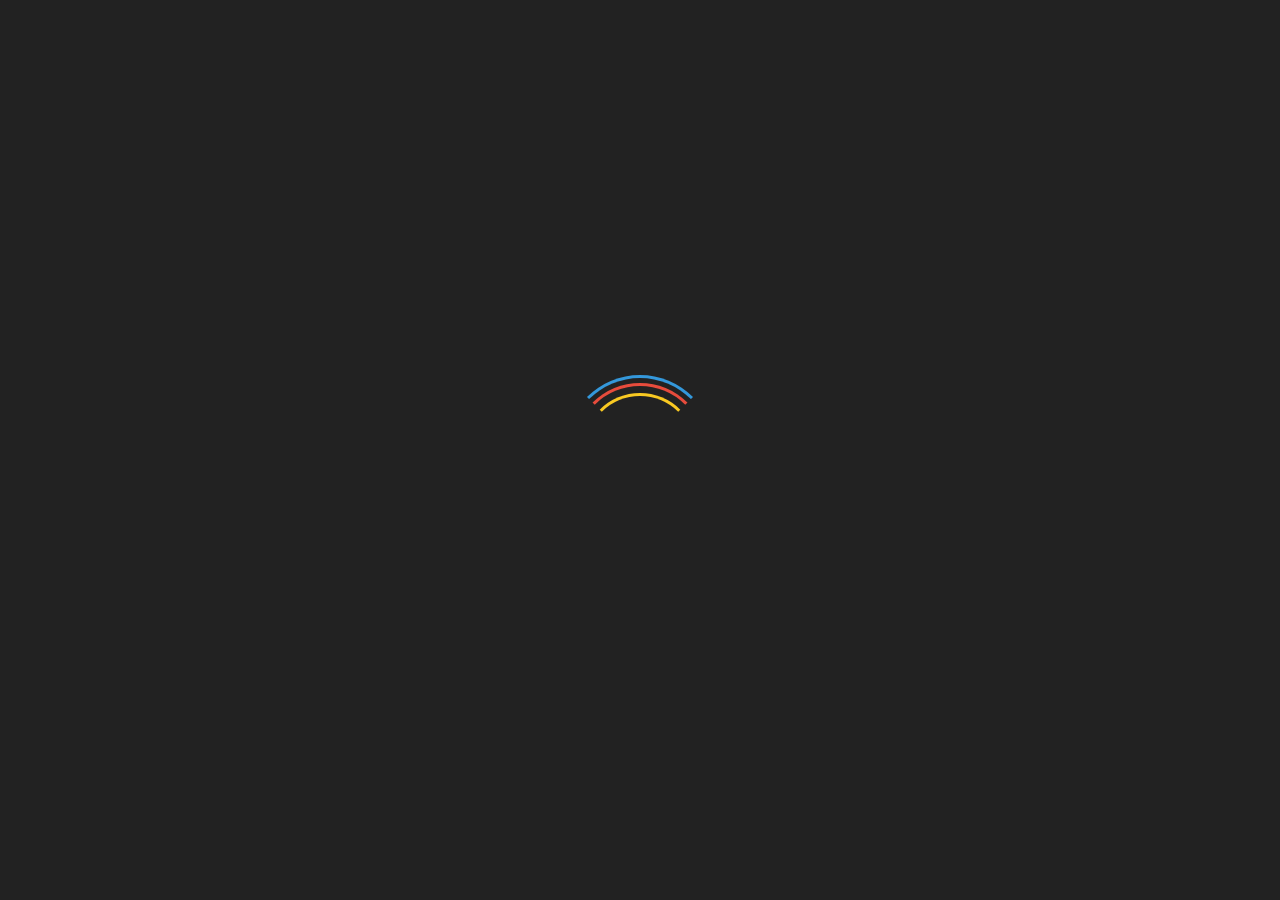
<file: index.html>
<!DOCTYPE html>
<html lang="en">
   <head>
      <!-- Google Tag Manager -->
   <script>(function(w,d,s,l,i){w[l]=w[l]||[];w[l].push({'gtm.start':
      new Date().getTime(),event:'gtm.js'});var f=d.getElementsByTagName(s)[0],
      j=d.createElement(s),dl=l!='dataLayer'?'&l='+l:'';j.async=true;j.src=
      'https://www.googletagmanager.com/gtm.js?id='+i+dl;f.parentNode.insertBefore(j,f);
      })(window,document,'script','dataLayer','GTM-WCT4493');
   </script>
   <!-- End Google Tag Manager -->
      <title>The Traveling Resource For Your Ghana Trip.</title>
      <meta charset="UTF-8" />
      <meta name="description" content="Get information on how to travel to Ghana, tourist attractions and best locations to stay" />
      <meta property="og:title" content="Get Information On How To Get A Visa To Ghana | Tourist Sites | Best Locations to Stay | Shopping Malls & Centers .">
      <meta property="og:description" content="Get information on how to travel to Ghana, tourist attractions and best locations to stay">
      <meta property="og:url" content="https://akwaabakrom.com">
      <meta property="og:image" content="https://akwaabakrom.com/img/image-preview.jpg">
      <meta property="og:type" content="website">

      <link rel="apple-touch-icon" sizes="180x180" href="img/favicon/apple-touch-icon.png">
      <link rel="icon" type="image/png" sizes="32x32" href="img/favicon/favicon-32x32.png">
      <link rel="icon" type="image/png" sizes="16x16" href="img/favicon/favicon-16x16.png">
      <link rel="shortcut icon" href="img/favicon/favicon.ico" type="image/x-icon">
      <link rel="manifest" href="img/favicon/site.webmanifest">

      <meta http-equiv="X-UA-Compatible" content="IE=edge" />
      <meta name="viewport" content="width=device-width, initial-scale=1.0" />
      <link rel="stylesheet" href="css/styles.css" />
      <link rel="stylesheet" href="css/preloader.css" />
   </head>
   <body>
      <!-- Google Tag Manager (noscript) -->
      <noscript><iframe src="https://www.googletagmanager.com/ns.html?id=GTM-WCT4493"
      height="0" width="0" style="display:none;visibility:hidden"></iframe></noscript>
   <!-- End Google Tag Manager (noscript) -->
      <div id="loader-wrapper">
         <div id="loader"></div>

         <div class="loader-section section-left"></div>
         <div class="loader-section section-right"></div>
      </div>

      <div class="homepage">
         <div class="homepage-menu">
            <a class="visas box" href="visas.html">
               <span class="homepage-menu__text"> <h1>visa</h1></span>
            </a>
            <a class="itinerary box" href="itinerary.html">
               <span class="homepage-menu__text"><h1>itinerary</h1></span>
            </a>
            <a class="plan-trip box" href="plan-trip.html">
               <span class="homepage-menu__text"><h1>plan trip</h1></span>
            </a>
            <a class="help box" href="help.html">
               <span class="homepage-menu__text"> <h1>help</h1> </span>
            </a>
         </div>
      </div>
   </body>

   <script src="js/jquery-3.5.1.min.js"></script>
   <script>
      $(document).ready(function () {
         setTimeout(function () {
            $("body").addClass("loaded");
         }, 3000);
      });
   </script>
</html>
</file>
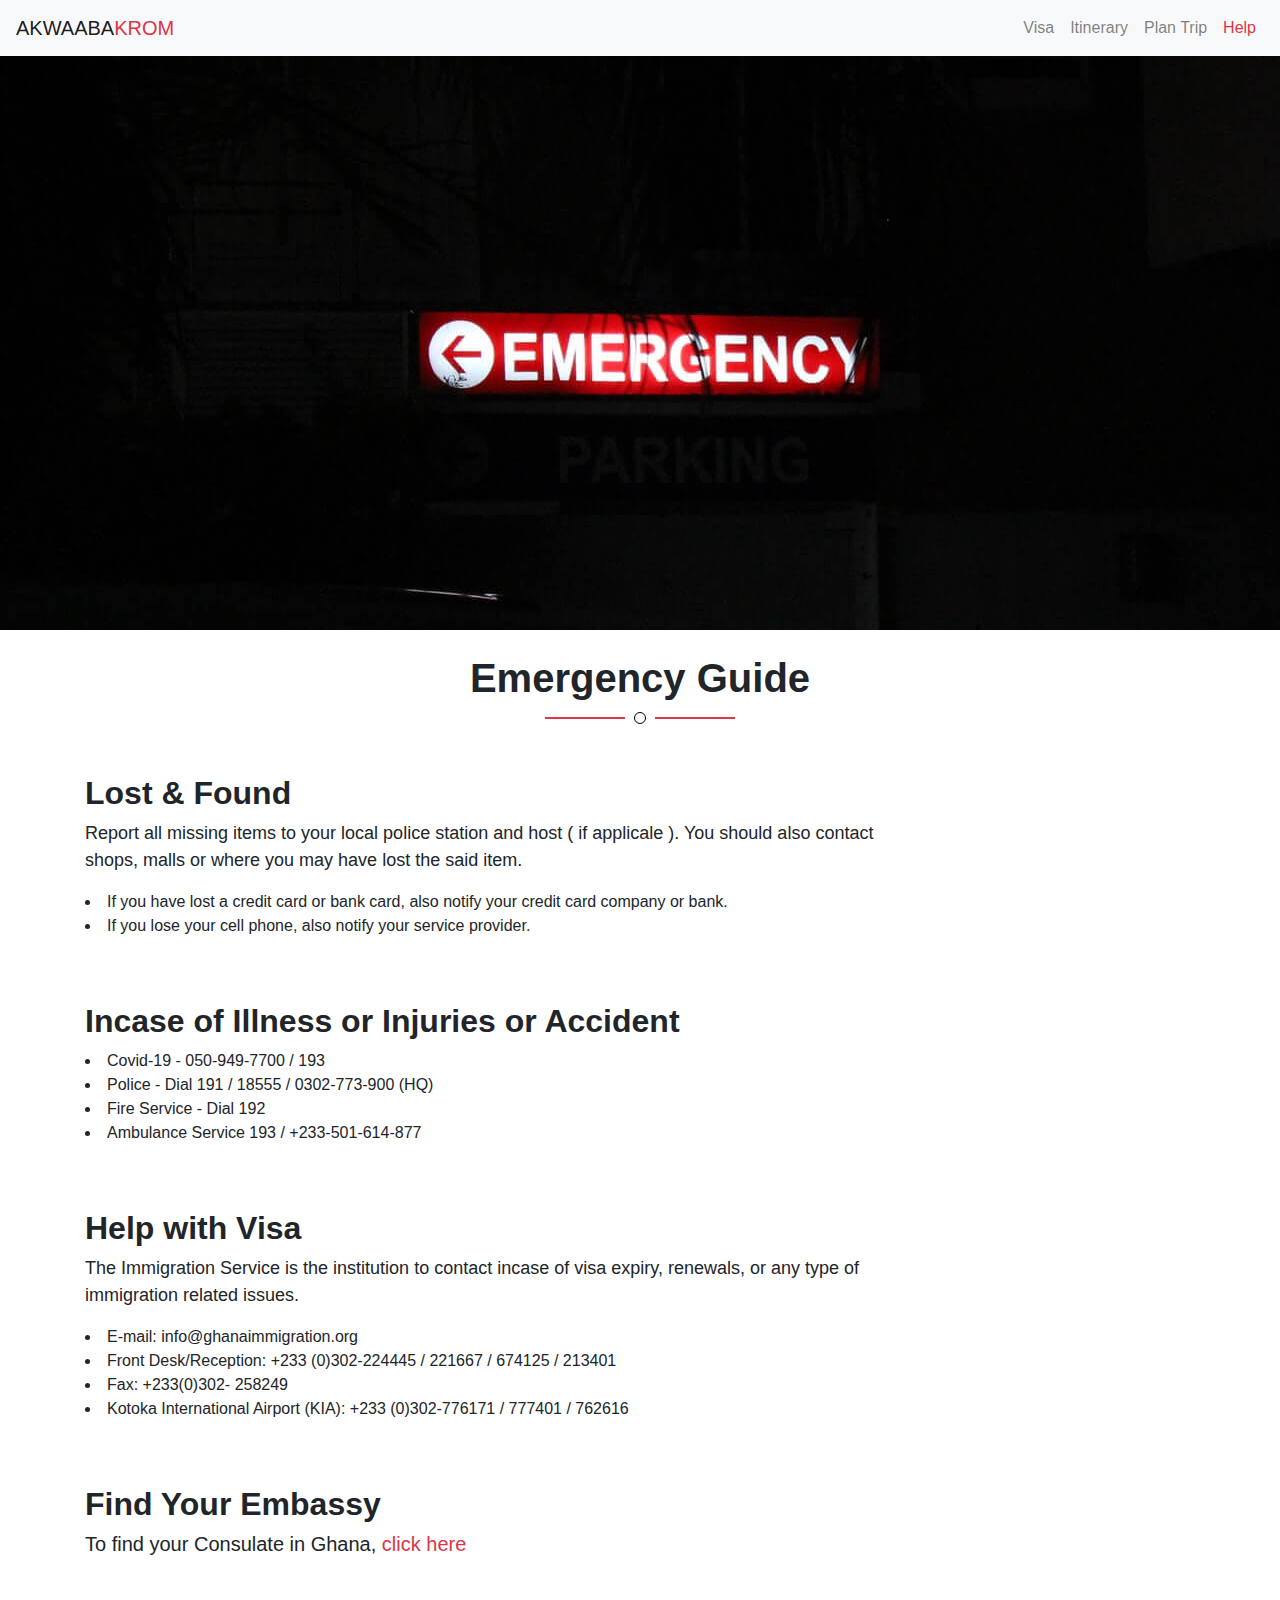
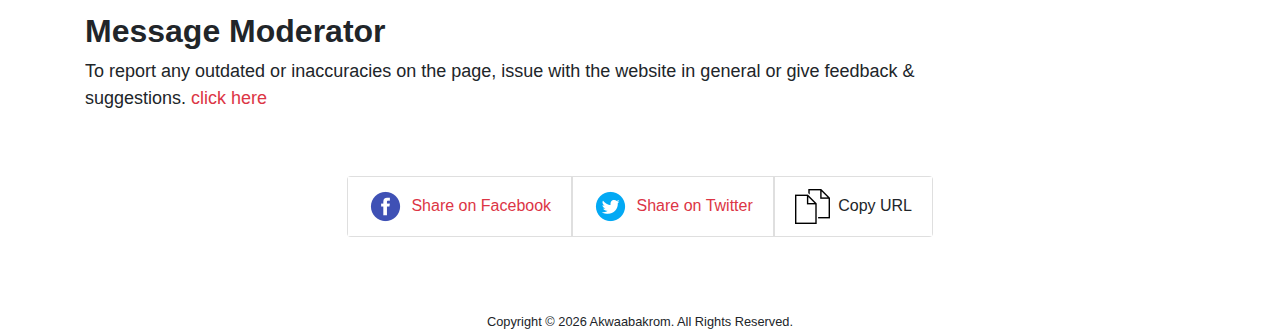
<file: help.html>
<!DOCTYPE html>
<html lang="en">
   <head>
      <!-- Google Tag Manager -->
   <script>(function(w,d,s,l,i){w[l]=w[l]||[];w[l].push({'gtm.start':
      new Date().getTime(),event:'gtm.js'});var f=d.getElementsByTagName(s)[0],
      j=d.createElement(s),dl=l!='dataLayer'?'&l='+l:'';j.async=true;j.src=
      'https://www.googletagmanager.com/gtm.js?id='+i+dl;f.parentNode.insertBefore(j,f);
      })(window,document,'script','dataLayer','GTM-WCT4493');
   </script>
   <!-- End Google Tag Manager -->
      <title>How To Get Tourist Visa For Ghana And Needed Documentation</title>
      
      <!-- Required meta tags -->
      <meta charset="utf-8" />
      <meta name="description" content="A List Of All Security Services | Foreign Embassies In Ghana For Emergencies"/>
      <meta property="og:title" content="A List Of All Security Services Contacts | Foreign Embassies In Ghana For Emergencies">
      <meta property="og:description" content="Get all information for security agencies, immigration, foreign embassoes in Ghana incase of emergencies or help during your travel in Ghana.">
      <meta property="og:url" content="https://akwaabakrom.com/help.html">
      <meta property="og:image" content="https://akwaabakrom.com/img/image-preview.jpg">
      <meta property="og:type" content="article">
      <meta name="twitter:card" content="summary">
      <meta name="twitter:description" content="Get all information for security agencies, immigration, foreign embassoes in Ghana incase of emergencies or help during your travel in Ghana.">
      <meta name="twitter:title" content="A List Of All Security Services Contacts | Foreign Embassies In Ghana For Emergencies">
      <meta name="twitter:image" content="https://akwaabakrom.com/img/image-preview.jpg">
      
      <meta
         name="viewport"
         content="width=device-width, initial-scale=1, shrink-to-fit=no"
      />
      <link rel="apple-touch-icon" sizes="180x180" href="img/favicon/apple-touch-icon.png">
      <link rel="icon" type="image/png" sizes="32x32" href="img/favicon/favicon-32x32.png">
      <link rel="icon" type="image/png" sizes="16x16" href="img/favicon/favicon-16x16.png">
      <link rel="shortcut icon" href="img/favicon/favicon.ico" type="image/x-icon">
      <link rel="manifest" href="img/favicon/site.webmanifest">
      <link rel="stylesheet" href="css/bootstrap.min.css" />
      <link rel="stylesheet" href="css/styles.css" />
   </head>
   <body>
      <!-- Google Tag Manager (noscript) -->
      <noscript><iframe src="https://www.googletagmanager.com/ns.html?id=GTM-WCT4493"
         height="0" width="0" style="display:none;visibility:hidden"></iframe></noscript>
      <!-- End Google Tag Manager (noscript) -->
      <header>
         <nav class="navbar navbar-expand-sm navbar-light bg-light fixed-top">
            <a class="navbar-brand" href="#">AKWAABA<span class="text-danger">KROM</span></a>
            <button
               class="navbar-toggler d-lg-none"
               type="button"
               data-toggle="collapse"
               data-target="#collapsibleNavId"
               aria-controls="collapsibleNavId"
               aria-expanded="false"
               aria-label="Toggle navigation"
            >
               <span class="navbar-toggler-icon"></span>
            </button>
            <div class="collapse navbar-collapse" id="collapsibleNavId">
               <ul class="navbar-nav ml-auto mt-2 mt-lg-0">
                  <li class="nav-item">
                     <a class="nav-link" href="visas.html">Visa </a>
                  </li>
                  <li class="nav-item">
                     <a class="nav-link" href="itinerary.html">Itinerary</a>
                  </li>
                  <li class="nav-item">
                     <a class="nav-link" href="plan-trip.html">Plan Trip</a>
                  </li>
                  <li class="nav-item active">
                     <a class="nav-link" href="#"
                        ><span class="sr-only">(current)</span>Help</a
                     >
                  </li>
               </ul>
            </div>
         </nav>
      </header>
     <div class="help-hero"></div>
     <div class="container">
         <div class="row">
            <div class="col-12 text-center mt-4">
                <h1 class="mb-0">Emergency Guide</h1>
                <span class="title-line">
                  <span class="tl-1"></span>
                  <span class="tl-2"></span>
                  <span class="tl-3"></span>
               </span>
            </div>
            <div class="col-12 mt-5">
                <h2>Lost & Found</h2>
                <p class="w-75">
                   Report all missing items to your local police station and host ( if applicale ). You should also contact shops, malls or where you may have lost the said item.
                </p>
                <ul>
                    <li>If you have lost a credit card or bank card, also notify your credit card company or bank.</li>
                    <li>If you lose your cell phone, also notify your service provider.</li>
                </ul>
            </div>

            <div class="col-12 mt-5">
                <h2>Incase of Illness or Injuries or Accident </h2>
                <ul>
                    <li> Covid-19 - 050-949-7700 / 193  </li>
                    <li>
                        Police - Dial 191 / 18555 / 0302-773-900 (HQ)
                    </li>
                    <li>
                        Fire Service - Dial 192 
                    </li>
                    <li>
                        Ambulance Service 193 / +233-501-614-877
                    </li>
                </ul>
            </div>
            <div class="col-12 mt-5">
                <h2>Help with Visa </h2>
                <p class="w-75">The Immigration Service is the institution to contact incase of visa expiry, renewals, or any type of immigration related issues. </p>
                <ul>
                    <li>
                        E-mail: info@ghanaimmigration.org
                    </li>

                    <li>
                        Front Desk/Reception: +233 (0)302-224445 / 221667 / 674125 / 213401
                    </li>

                    <li>
                        Fax: +233(0)302- 258249
                    </li>

                    <li>
                        Kotoka International Airport (KIA): +233 (0)302-776171 / 777401 / 762616
                    </li>
                </ul>
            </div>

            <div class="col-12 mt-5">
                <h2>Find Your Embassy</h2>
                <h5>To find your Consulate in Ghana, <a href="https://www.embassypages.com/ghana" target="_blank">click here</a> </h5>
            </div>

            <div class="col-12 mt-5">
               <h2>Message Moderator</h2>
                <p class="w-75">
                   To report any outdated or inaccuracies on the page, issue with the website in general or 
                   give feedback &amp; suggestions. <a href="mailto:akwaabakrom@gmail.com" target="_blank">click here</a>
                </p>
            </div>

         </div>

     </div>


     <section class="share-content mt-5 mb-4">
      <div class="container">
         <div class="row text-center d-flex justify-content-center">
            <ul class="list-group list-group-horizontal-md">
                <a href="https://www.facebook.com/sharer.php?u=https%3A%2F%2Fakwaabakrom.com%2Fhelp.html" target="_blank" class="share-content">
                    <li class="list-group-item flex-fill share-content-item">
                       <span class="pr-1">
                          <img src="img/icons/facebook-icon.png" alt="">
                       </span>
                       Share on Facebook
                    </li>
                </a>
                <a href="https://twitter.com/intent/tweet?url=https%3A%2F%2Fakwaabakrom.com%2Fhelp.html" target="_blank" class="share-content">
                    <li class="list-group-item flex-fill share-content-item">
                       <span class="pr-1">
                          <img src="img/icons/twitter-icon.png" alt="">
                       </span>
                       Share on Twitter
                    </li>
                </a>
                <a role="button" data-toggle="popover" data-placement="bottom" title="Click to Copy" data-content="Copied!" onclick="copy();">
                    <li class="list-group-item flex-fill share-content-item">
                       <span class="pr-1">
                          <img src="img/icons/copy-icon.png" alt="">
                       </span>
                       Copy URL
                    </li>
                  </a>
             </ul>
         </div>
      </div>
   </section>

     <div class="container">
      <div class="row">
         <div class="col-12 footer__copy text-center mt-5">
            <small>
                Copyright &copy; <span id="copyrightYear"></span> Akwaabakrom. All Rights Reserved.
               
               </small> 
         </div>
      </div>
   </div>


      <!-- Optional JavaScript -->
      <!-- jQuery first, then Popper.js, then Bootstrap JS -->
      <script src="js/jquery-3.5.1.min.js"></script>
      <script src="js/popper.min.js"></script>
      <script src="js/bootstrap.bundle.min.js"></script>
      <script src="js/script.js"></script>
   </body>
</html>
</file>
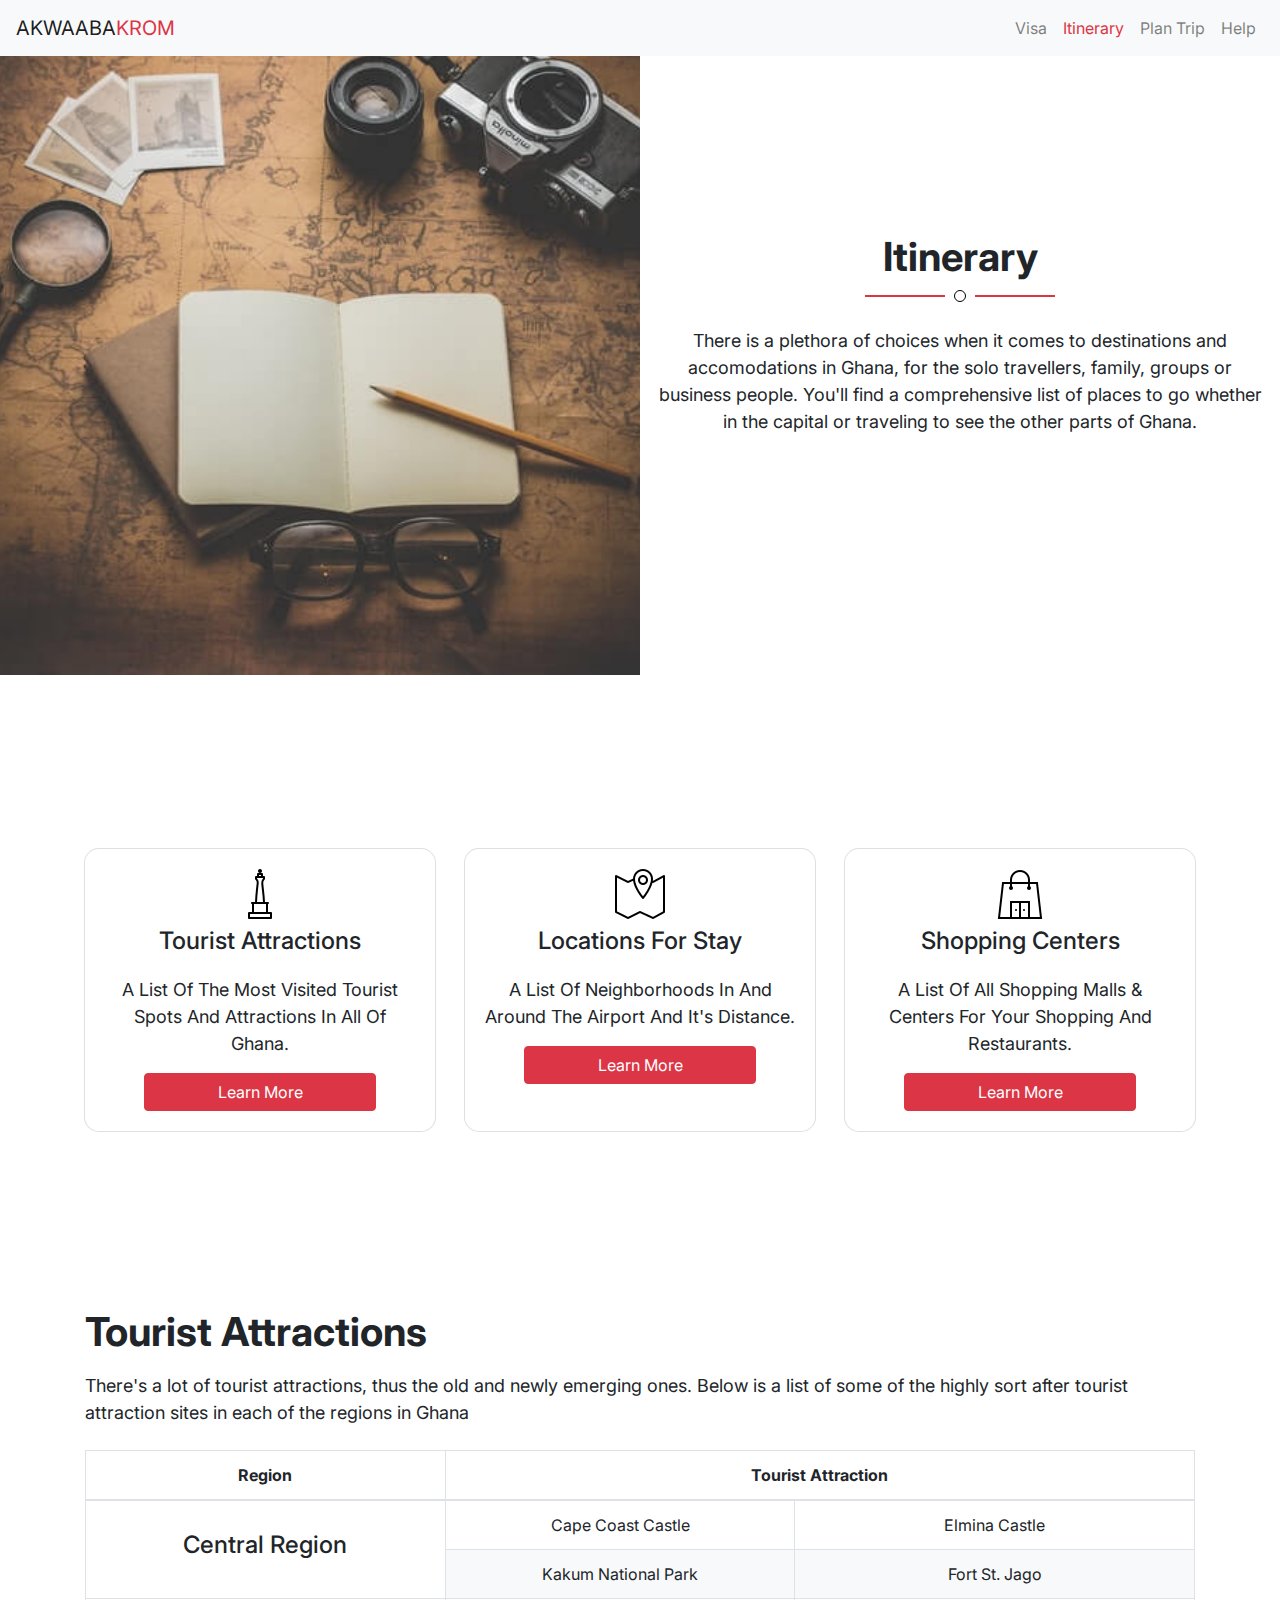
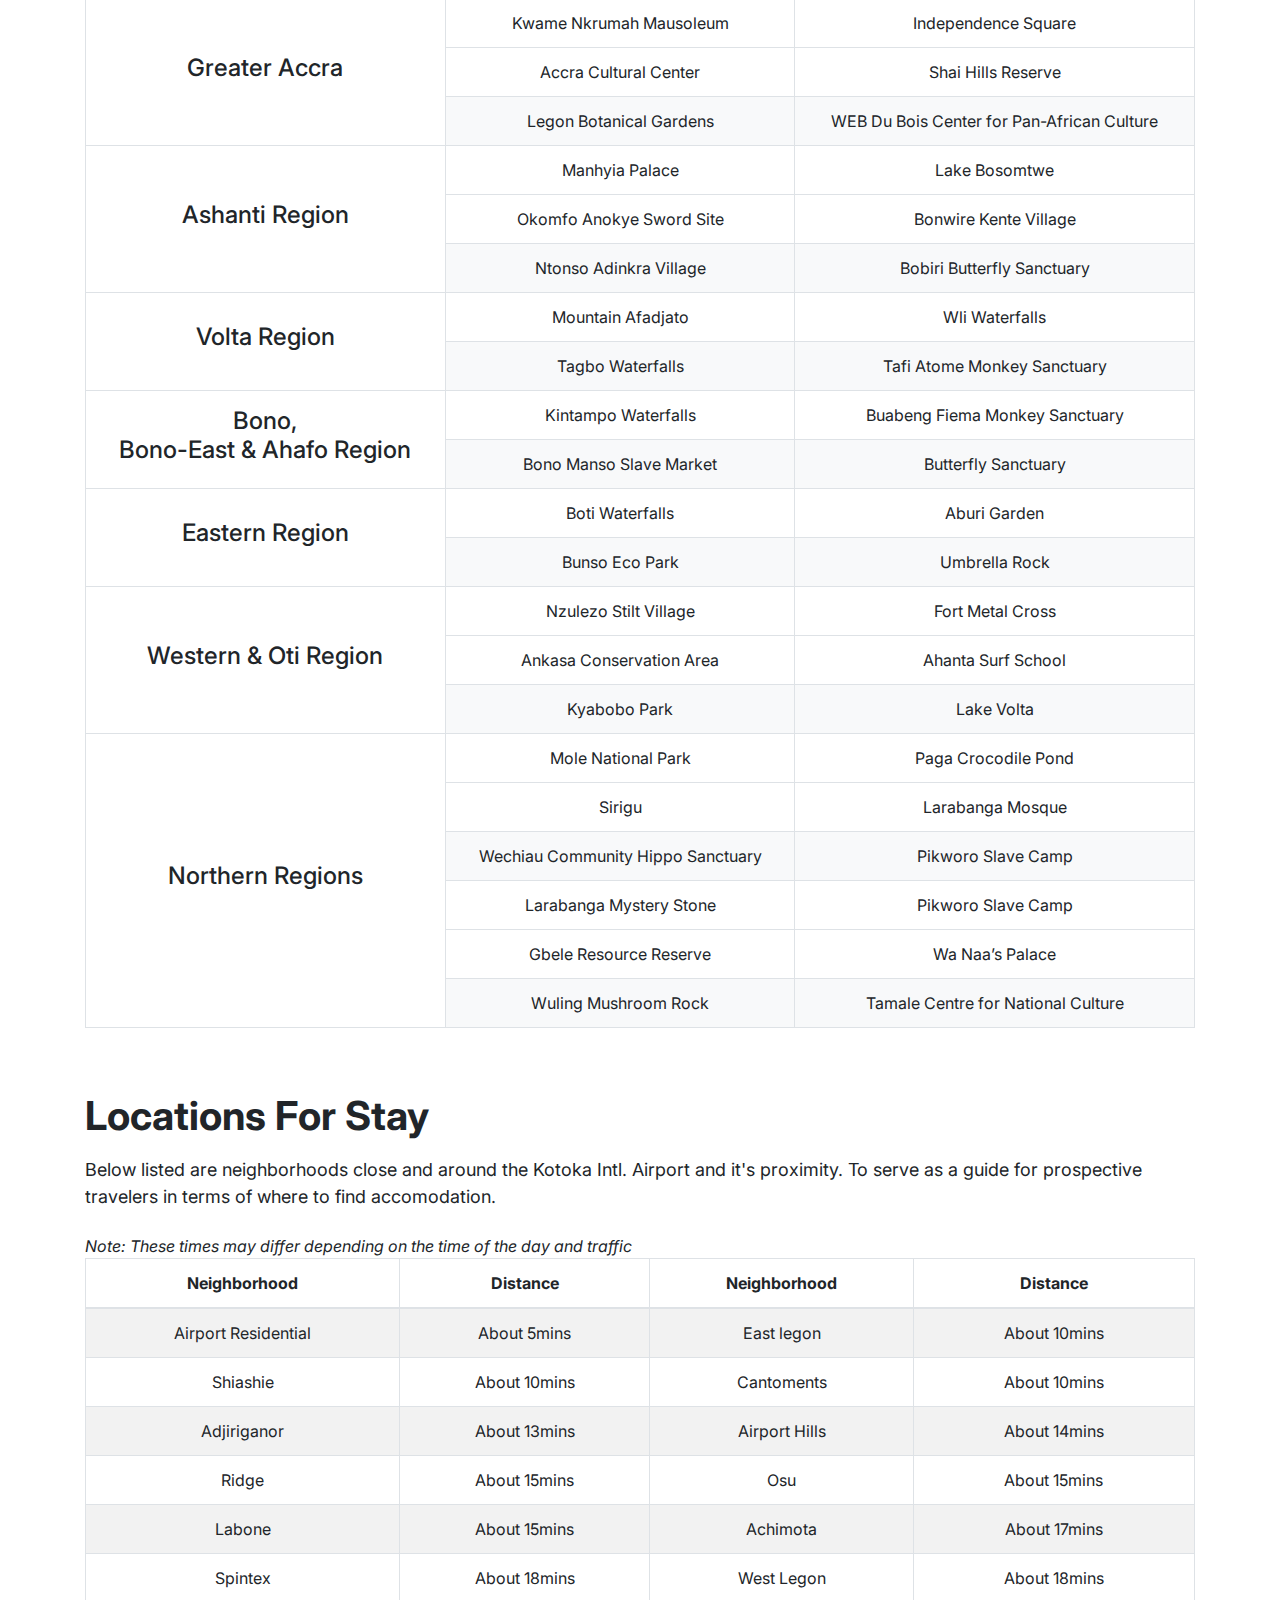
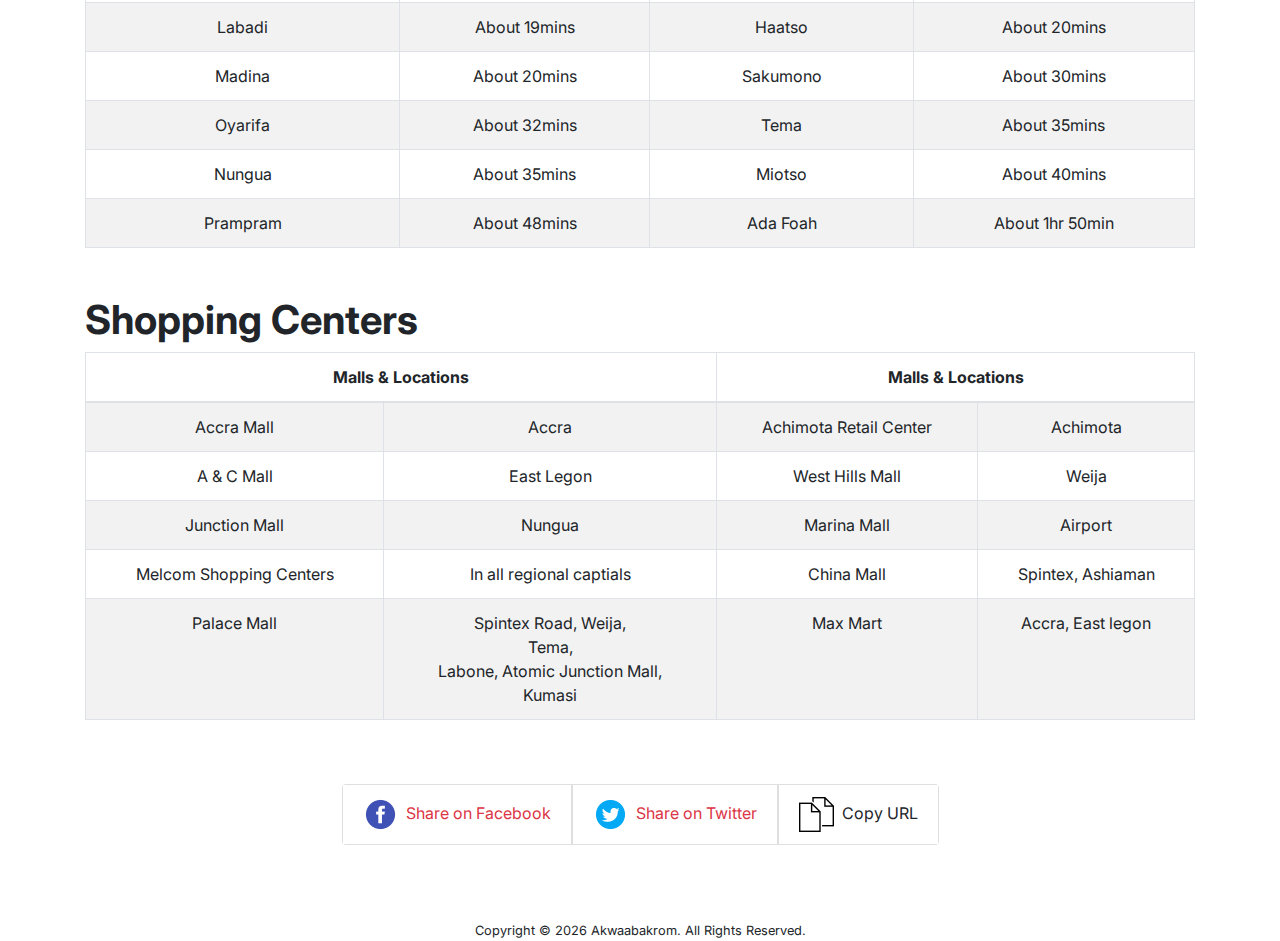
<file: itinerary.html>
<!DOCTYPE html>
<html lang="en">
   <head>
      <!-- Google Tag Manager -->
   <script>(function(w,d,s,l,i){w[l]=w[l]||[];w[l].push({'gtm.start':
      new Date().getTime(),event:'gtm.js'});var f=d.getElementsByTagName(s)[0],
      j=d.createElement(s),dl=l!='dataLayer'?'&l='+l:'';j.async=true;j.src=
      'https://www.googletagmanager.com/gtm.js?id='+i+dl;f.parentNode.insertBefore(j,f);
      })(window,document,'script','dataLayer','GTM-WCT4493');
   </script>
   <!-- End Google Tag Manager -->
      <title>Get Information On Tourist Sites In Ghana And Their Locations</title>
      <!-- Required meta tags -->
      <meta charset="utf-8" />
      <meta name="description" content="A comprehensive list of tourist destinations, best locations to stay whiles in Ghana and all shopping malls and centers." />
      <meta property="og:title" content="Get Information On Tourist Sites | Their Locations | Best Neighborhood To Stay | List of Shopping Centers.">
      <meta property="og:description" content="A comprehensive list of tourist destinations, best locations to stay whiles in Ghana and all shopping malls and centers.">
      <meta property="og:url" content="https://akwaabakrom.com/itinerary.html">
      <meta property="og:image" content="https://akwaabakrom.com/img/image-preview.jpg">
      <meta property="og:type" content="article">
      <meta name="twitter:card" content="summary">
      <meta name="twitter:description" content="A comprehensive list of tourist destinations, best locations to stay whiles in Ghana and all shopping malls and centers.">
      <meta name="twitter:title" content="Get Information On Tourist Sites | Their Locations | Best Neighborhood To Stay | List of Shopping Centers.">
      <meta name="twitter:image" content="https://akwaabakrom.com/img/image-preview.jpg">

      <link rel="apple-touch-icon" sizes="180x180" href="img/favicon/apple-touch-icon.png">
      <link rel="icon" type="image/png" sizes="32x32" href="img/favicon/favicon-32x32.png">
      <link rel="icon" type="image/png" sizes="16x16" href="img/favicon/favicon-16x16.png">
      <link rel="shortcut icon" href="img/favicon/favicon.ico" type="image/x-icon">
      <link rel="manifest" href="img/favicon/site.webmanifest">
      <meta
         name="viewport"
         content="width=device-width, initial-scale=1, shrink-to-fit=no"
      />
      <link rel="preconnect" href="https://fonts.googleapis.com">
      <link rel="preconnect" href="https://fonts.gstatic.com"  crossorigin>
      <link href="https://fonts.googleapis.com/css2?family=Inter:wght@400;700&display=swap" rel="stylesheet"> 
      
      
      <!-- Bootstrap CSS -->
      <link rel="stylesheet" href="css/bootstrap.min.css" />
      <link rel="stylesheet" href="css/styles.css" />
   </head>
   <body>
      <!-- Google Tag Manager (noscript) -->
      <noscript><iframe src="https://www.googletagmanager.com/ns.html?id=GTM-WCT4493"
         height="0" width="0" style="display:none;visibility:hidden"></iframe></noscript>
      <!-- End Google Tag Manager (noscript) -->
      <header>
         <nav class="navbar navbar-expand-sm navbar-light bg-light fixed-top">
            <a class="navbar-brand" href="#">AKWAABA<span class="text-danger">KROM</span></a>
            <button
               class="navbar-toggler d-lg-none"
               type="button"
               data-toggle="collapse"
               data-target="#collapsibleNavId"
               aria-controls="collapsibleNavId"
               aria-expanded="false"
               aria-label="Toggle navigation"
            >
               <span class="navbar-toggler-icon"></span>
            </button>
            <div class="collapse navbar-collapse" id="collapsibleNavId">
               <ul class="navbar-nav ml-auto mt-2 mt-lg-0">
                  <li class="nav-item">
                     <a class="nav-link" href="visas.html">Visa</a>
                  </li>
                  <li class="nav-item active">
                     <a class="nav-link" href="#">
                        <span class="sr-only">(current)</span>Itinerary</a
                     >
                  </li>
                  <li class="nav-item">
                     <a class="nav-link" href="plan-trip.html">Plan Trip</a>
                  </li>
                  <li class="nav-item">
                     <a class="nav-link" href="help.html">Help</a>
                  </li>
               </ul>
            </div>
         </nav>
      </header>
      <section class="main-content">
         <div class="itinerary-hero">
            <div class="container-fluid">
               <div class="row">
                  <div
                     class="col-md-6 col-lg-6 col-xl-6 itinerary-hero-img"
                  ></div>
                  <div
                     class="
                        col-md-6 col-lg-6 col-xl-6
                        d-flex
                        flex-column
                        justify-content-center
                        align-items-center
                     "
                  >
                     <h1 class="section-title p-2 mb-0">Itinerary</h1>
                     <span class="title-line">
                        <span class="tl-1"></span>
                        <span class="tl-2"></span>
                        <span class="tl-3"></span>
                     </span>
                     <p class="text-center pt-4">
                        There is a plethora of choices when it comes to
                        destinations and accomodations in Ghana, for the solo
                        travellers, family, groups or business people. You'll find a comprehensive list of places to go whether in the capital or traveling to see the other parts of Ghana.
                     </p>
                  </div>
               </div>
            </div>
         </div>

         <div class="itinerary-overview" data-scroll>
            <div class="container">
               <div class="row d-flex justify-content-around text-center  text-capitalize">
                  <div class="card m-2" style="width: 22rem">
                     <div class="card-body">
                        <div class="card-icon">
                           <span>
                              <img src="img/icons/tourist-attraction-icon.png" alt="" >
                           </span>
                        </div>
                        <h4 class="card-title p-2">tourist attractions</h4>
                        <p class="card-text">
                          A list of the most visited tourist spots and attractions in all of Ghana.
                        </p>
                        <a href="#tourist-attraction" class="btn btn-primary w-75"
                           >learn more</a
                        >
                     </div>
                  </div>

                  <div class="card m-2" style="width: 22rem">
                     <div class="card-body">
                        <div class="card-icon">
                           <span>
                              <img src="img/icons/location-icon.png" alt="">
                           </span>
                        </div>
                        <h4 class="card-title p-2">locations for stay</h4>
                        <p class="card-text">
                           A list of neighborhoods in and around  the airport and it's distance.
                        </p>
                        <a href="#stay-locations" class="btn btn-primary w-75 stay-locations-btn"
                           >learn more</a>
                        <a class="btn btn-primary w-75 stay-locations-mobile-btn" href="#stay-locations-mobile" role="button">learn more</a>
                     </div>
                  </div>

                  <div class="card m-2" style="width: 22rem">
                     <div class="card-body">
                        <div class="card-icon">
                           <span>
                              <img src="img/icons/shopping-mall-icon.png" alt="">
                           </span>
                        </div>
                        <h4 class="card-title p-2">shopping centers</h4>
                        <p class="card-text">
                           A list of all shopping malls &amp; centers for your shopping and restaurants.
                        </p>
                        <a
                           href="#shopping-and-restaurant"
                           class="btn btn-primary w-75 shopping-and-restaurant-btn"
                           >learn more</a
                        >
                        <a
                           href="#shopping-and-restaurant-mobile"
                           class="btn btn-primary w-75 shopping-and-restaurant-mobile-btn"
                           >learn more</a
                        >

                     </div>
                  </div>
               </div>
            </div>
         </div>
         
         <section id="tourist-attraction" class="mt-5">
            <div class="container">
               <div class="row">
                  <div class="col-12">
                     <h1>tourist attractions</h1>
                     <p class="pt-2 pb-2">
                        There's a lot of tourist attractions, thus the old and newly
                        emerging ones. Below is a list of some of the highly
                        sort after tourist attraction sites in each of the
                        regions in Ghana
                     </p>
                  </div>
                  <div class="col-12">
                     <table class="table table-bordered text-center" id="tourist-table">
                        <thead>
                           <tr>
                              <th>Region</th>
                              <th colspan="2">Tourist Attraction</th>
                           </tr>
                        </thead>
                        <tbody>
                           <tr>
                              <td scope="row" rowspan="2" class="align-middle">
                                 <h4>Central Region</h4>
                              </td>
                              <td>Cape Coast Castle</td>
                              <td>Elmina Castle</td>
                           </tr>
                           <tr class="light">
                              <td>Kakum National Park</td>
                              <td>Fort St. Jago</td>
                           </tr>

                           <tr>
                              <td scope="row" rowspan="3" class="align-middle">
                                 <h4>Greater Accra</h4>
                              </td>
                              <td>Kwame Nkrumah Mausoleum</td>
                              <td>Independence Square</td>
                           </tr>
                           <tr>
                              <td>Accra Cultural Center</td>
                              <td>Shai Hills Reserve</td>
                           </tr>
                           <tr class="light">
                              <td>Legon Botanical Gardens</td>
                              <td>
                                 WEB Du Bois Center for Pan-African Culture
                              </td>
                           </tr>

                           <tr>
                              <td scope="row" rowspan="3" class="align-middle">
                                 <h4>Ashanti Region</h4>
                              </td>
                              <td>Manhyia Palace</td>
                              <td>Lake Bosomtwe</td>
                           </tr>
                           <tr>
                              <td>Okomfo Anokye Sword Site</td>
                              <td>Bonwire Kente Village</td>
                           </tr>
                           <tr class="light">
                              <td>Ntonso Adinkra Village</td>
                              <td>Bobiri Butterfly Sanctuary</td>
                           </tr>

                           <tr>
                              <td scope="row" rowspan="2" class="align-middle">
                                 <h4>Volta Region</h4>
                              </td>
                              <td>Mountain Afadjato</td>
                              <td>Wli Waterfalls</td>
                           </tr>
                           <tr class="light"> 
                              <td>Tagbo Waterfalls</td>
                              <td>Tafi Atome Monkey Sanctuary</td>
                           </tr>

                           <tr>
                              <td scope="row" rowspan="2" class="align-middle">
                                 <h4>
                                    Bono, <br />
                                    Bono-East &amp; Ahafo Region
                                 </h4>
                              </td>
                              <td>Kintampo Waterfalls</td>
                              <td>Buabeng Fiema Monkey Sanctuary</td>
                           </tr>
                           <tr class="light">
                              <td>Bono Manso Slave Market</td>
                              <td>Butterfly Sanctuary</td>
                           </tr>

                           <tr>
                              <td scope="row" rowspan="2" class="align-middle">
                                 <h4>Eastern Region</h4>
                              </td>
                              <td>Boti Waterfalls</td>
                              <td>Aburi Garden</td>
                           </tr>
                           <tr class="light">
                              <td>Bunso Eco Park</td>
                              <td>Umbrella Rock</td>
                           </tr>

                           <tr>
                              <td scope="row" rowspan="3" class="align-middle">
                                 <h4>Western &amp; Oti Region</h4>
                              </td>
                              <td>Nzulezo Stilt Village</td>
                              <td>Fort Metal Cross</td>
                           </tr>
                           <tr>
                              <td>Ankasa Conservation Area</td>
                              <td>Ahanta Surf School</td>
                           </tr>
                           <tr class="light">
                              <td>Kyabobo Park</td>
                              <td>Lake Volta</td>
                           </tr>

                           <tr>
                              <td scope="row" rowspan="6" class="align-middle">
                                 <h4>Northern Regions</h4>
                              </td>
                              <td>Mole National Park</td>
                              <td>Paga Crocodile Pond</td>
                           </tr>
                           <tr>
                              <td>Sirigu</td>
                              <td>Larabanga Mosque</td>
                           </tr>
                           <tr class="light">
                              <td>Wechiau Community Hippo Sanctuary</td>
                              <td>Pikworo Slave Camp</td>
                           </tr>

                           <tr>
                              <td>Larabanga Mystery Stone</td>
                              <td>Pikworo Slave Camp</td>
                           </tr>

                           <tr>
                              <td>Gbele Resource Reserve</td>
                              <td>Wa Naa’s Palace</td>
                           </tr>
                           <tr class="light">
                              <td>Wuling Mushroom Rock</td>
                              <td>Tamale Centre for National Culture</td>
                           </tr>
                        </tbody>
                     </table>
                  </div>
               </div>
            </div>
         </section>

         <!-- TABLET AND PC VERSION FOR STAY LOCATION  -->
         <section id="stay-locations">
            <div class="container">
               <div class="row mt-5">
                  <div class="col-12">
                     <h1>locations for stay</h1>
                     <p class="pt-2 pb-2">
                        Below listed are neighborhoods close and around the Kotoka Intl. Airport and it's proximity. To serve as a guide for prospective travelers in terms of where to find accomodation.
                     </p>
                     <em
                        >Note: These times may differ depending on the time of
                        the day and traffic</em
                     >
                  </div>
                  <div class="col-12 text-center">
                     <table
                        class="
                           table table-striped table-bordered
                           location-table
                        "
                     >
                        <thead>
                           <tr>
                              <th>Neighborhood</th>
                              <th>Distance</th>
                              <th>Neighborhood</th>
                              <th>Distance</th>
                           </tr>
                        </thead>
                        <tbody>
                           <tr>
                              <td scope="row">Airport Residential</td>
                              <td>About 5mins</td>
                              <td scope="row">East legon</td>
                              <td>About 10mins</td>
                           </tr>

                           <tr>
                              <td scope="row">Shiashie</td>
                              <td>About 10mins</td>
                              <td scope="row">Cantoments</td>
                              <td>About 10mins</td>
                           </tr>
                           <tr>
                              <td scope="row">Adjiriganor</td>
                              <td>About 13mins</td>
                              <td scope="row">Airport Hills</td>
                              <td>About 14mins</td>
                           </tr>

                           <tr>
                              <td scope="row">Ridge</td>
                              <td>About 15mins</td>
                              <td scope="row">Osu</td>
                              <td>About 15mins</td>
                           </tr>

                           <tr>
                              <td scope="row">Labone</td>
                              <td>About 15mins</td>
                              <td scope="row">Achimota</td>
                              <td>About 17mins</td>
                           </tr>

                           <tr>
                              <td scope="row">Spintex</td>
                              <td>About 18mins</td>
                              <td scope="row">West Legon</td>
                              <td>About 18mins</td>
                           </tr>

                           <tr>
                              <td scope="row">Labadi</td>
                              <td>About 19mins</td>
                              <td scope="row">Haatso</td>
                              <td>About 20mins</td>
                           </tr>

                           <tr>
                              <td scope="row">Madina</td>
                              <td>About 20mins</td>
                              <td scope="row">Sakumono</td>
                              <td>About 30mins</td>
                           </tr>

                           <tr>
                              <td scope="row">Oyarifa</td>
                              <td>About 32mins</td>
                              <td scope="row">Tema</td>
                              <td>About 35mins</td>
                           </tr>

                           <tr>
                              <td scope="row">Nungua</td>
                              <td>About 35mins</td>
                              <td scope="row">Miotso</td>
                              <td>About 40mins</td>
                           </tr>

                           <tr>
                              <td scope="row">Prampram</td>
                              <td>About 48mins</td>
                              <td scope="row">Ada Foah</td>
                              <td>About 1hr 50min</td>
                           </tr>
                        </tbody>
                     </table>
                  </div>
               </div>
            </div>
         </section>

         <!-- MOBILE VERSION FOR STAY LOCATION  -->
         <section id="stay-locations-mobile">
            <div class="container">
               <div class="row">
                  <div class="col-12">
                     <h1>locations for stay</h1>
                     <p>
                        Below listed are neighborhoods close and around the Kotoka Intl. Airport and it's proximity. To serve as a guide for prospective travelers in terms of where to find accomodation.
                     </p>
                     <em
                        >Note: These times may differ depending on the time of
                        the day and traffic</em
                     >
                  </div>
                  <div class="col-12 text-center">
                     <table
                        class="
                           table table-striped table-bordered
                        "
                     >
                        <thead>
                           <tr>
                              <th>Neighborhood</th>
                              <th>Distance</th>
                           </tr>
                        </thead>
                        <tbody>
                           <tr>
                              <td scope="row">Airport Residential</td>
                              <td>About 5mins</td>
                              
                           </tr>

                           <tr>
                              <td scope="row">East legon</td>
                              <td>About 10mins</td>
                           </tr>

                           <tr>
                              <td scope="row">Shiashie</td>
                              <td>About 10mins</td>
                              
                           </tr>

                           <tr>
                              <td scope="row">Cantoments</td>
                              <td>About 10mins</td>
                           </tr>

                           <tr>
                              <td scope="row">Adjiriganor</td>
                              <td>About 13mins</td>
                           </tr>

                           <tr>
                              <td scope="row">Airport Hills</td>
                              <td>About 14mins</td>
                           </tr>

                           <tr>
                              <td scope="row">Ridge</td>
                              <td>About 15mins</td>
                           </tr>

                           <tr>
                              <td scope="row">Osu</td>
                              <td>About 15mins</td>
                           </tr>

                           <tr>
                              <td scope="row">Labone</td>
                              <td>About 15mins</td>
                              
                           </tr>

                           <tr>
                              <td scope="row">Achimota</td>
                              <td>About 17mins</td>
                           </tr>

                           <tr>
                              <td scope="row">Spintex</td>
                              <td>About 18mins</td>
                              
                           </tr>

                           <tr>
                              <td scope="row">West Legon</td>
                              <td>About 18mins</td>
                           </tr>

                           <tr>
                              <td scope="row">Labadi</td>
                              <td>About 19mins</td>
                           </tr>
                           
                           <tr>
                              <td scope="row">Haatso</td>
                              <td>About 20mins</td>
                           </tr>

                           <tr>
                              <td scope="row">Madina</td>
                              <td>About 20mins</td>
                           </tr>
                           
                           <tr>
                              <td scope="row">Sakumono</td>
                              <td>About 30mins</td>
                           </tr>

                           <tr>
                              <td scope="row">Oyarifa</td>
                              <td>About 32mins</td>
                           </tr>
                           
                           <tr>
                              <td scope="row">Tema</td>
                              <td>About 35mins</td>
                           </tr>

                           <tr>
                              <td scope="row">Nungua</td>
                              <td>About 35mins</td>
                           </tr>
                           
                           <tr>
                              <td scope="row">Miotso</td>
                              <td>About 40mins</td>
                           </tr>

                           <tr>
                              <td scope="row">Prampram</td>
                              <td>About 48mins</td>
                           </tr>
                           
                           <tr>
                              <td scope="row">Ada Foah</td>
                              <td>About 1hr 50min</td>
                           </tr>

                        </tbody>
                     </table>
                  </div>
               </div>
            </div>
         </section>

         <!-- TABLET AND PC VERSION FOR SHOPPING MALL AND CENTER-->
         <section id="shopping-and-restaurant">
            <div class="container">
               <div class="row mt-5">
                  <div class="col-12">
                     <h1>shopping centers</h1>
                  </div>
                  <div class="col-12">
                     <table
                        class="table table-striped table-bordered text-center"
                     >
                        <thead>
                           <tr>
                              <th colspan="2">Malls &amp; Locations</th>
                              <th colspan="2">Malls &amp; Locations</th>
                              
                           </tr>
                        </thead>
                        <tbody>
                           <tr>
                              <td scope="row">Accra Mall</td>
                              <td>Accra</td>
                              <td scope="row">Achimota Retail Center</td>
                              <td>Achimota</td>
                           </tr>
                           
                           <tr>
                              <td scope="row">A &amp; C Mall</td>
                              <td>East Legon</td>
                              <td scope="row">West Hills Mall</td>
                              <td>Weija</td>
                           </tr>
                           
                           <tr>
                              <td scope="row">Junction Mall</td>
                              <td>Nungua</td>
                              <td scope="row">Marina Mall</td>
                              <td>Airport</td>
                           </tr>
                           
                           
                           <tr>
                              <td scope="row">Melcom Shopping Centers</td>
                              <td>In all regional captials</td>
                              <td scope="row">China Mall</td>
                              <td>Spintex, Ashiaman</td>
                           </tr>
                           
                           <tr>
                              <td scope="row">Palace Mall</td>
                              <td>Spintex Road,
                                 Weija, <br>
                                 Tema, <br>
                                 Labone,
                                 Atomic Junction Mall, <br>
                                 Kumasi
                                 <td scope="row">Max Mart</td>
                                 <td>Accra, East legon</td>
                              </td>
                           </tr>

                        </tbody>
                     </table>
                  </div>
               </div>
            </div>
         </section>

         <!-- MOBILE VERSION FOR SHOPPING MALL AND CENTER -->
         <section id="shopping-and-restaurant-mobile">
            <div class="container">
               <div class="row">
                  <div class="col-12">
                     <h1>shopping centers</h1>
                  </div>
                  <div class="col-12">
                     <table
                        class="table table-striped table-bordered text-center"
                     >
                        <thead>
                           <tr>
                              <th> Malls &amp; Centers</th>
                              <th>Location</th>
                           </tr>
                        </thead>
                        <tbody>
                           <tr>
                              <td scope="row">Accra Mall</td>
                              <td>Accra</td>
                           </tr>
                           
                           <tr>
                              <td scope="row">Achimota Retail Center</td>
                              <td>Achimota</td>
                           </tr>
                           
                           <tr>
                              <td scope="row">A &amp; C Mall</td>
                              <td>East Legon</td>
                           </tr>
                           
                           <tr>
                              <td scope="row">West Hills Mall</td>
                              <td>Weija</td>
                           </tr>
                           
                           <tr>
                              <td scope="row">Junction Mall</td>
                              <td>Nungua</td>
                           </tr>
                           
                           <tr>
                              <td scope="row">Marina Mall</td>
                              <td>Airport</td>
                           </tr>
                           
                           
                           <tr>
                              <td scope="row">Max Mart</td>
                              <td>Accra, East legon</td>
                           </tr>
                           
                           <tr>
                              <td scope="row">Melcom Shopping Centers</td>
                              <td>In all regional captials</td>
                           </tr>
                           
                           <tr>
                              <td scope="row">China Mall</td>
                              <td>Spintex, Ashiaman</td>
                           </tr>

                           <tr>
                              <td scope="row">Palace Mall</td>
                              <td>Spintex Road,
                                 Weija, <br>
                                 Tema, <br>
                                 Labone,
                                 Atomic Junction Mall, <br>
                                 Kumasi
                              </td>
                           </tr>
                           
                        </tbody>
                     </table>
                  </div>
               </div>
            </div>
         </section>

         <section class="share-content mt-5 mb-4">
            <div class="container">
               <div class="row text-center d-flex justify-content-center">
                  <ul class="list-group list-group-horizontal-md">
                      <a href="https://www.facebook.com/sharer.php?u=https%3A%2F%2Fakwaabakrom.com%2Fitinerary.html" target="_blank" class="share-content">
                          <li class="list-group-item flex-fill share-content-item">
                             <span class="pr-1">
                                <img src="img/icons/facebook-icon.png" alt="">
                             </span>
                             Share on Facebook
                          </li>
                      </a>
                      <a href="https://twitter.com/intent/tweet?url=https%3A%2F%2Fakwaabakrom.com%2Fitinerary.html" target="_blank" class="share-content">
                          <li class="list-group-item flex-fill share-content-item">
                             <span class="pr-1">
                                <img src="img/icons/twitter-icon.png" alt="">
                             </span>
                             Share on Twitter
                          </li>
                      </a>
                      <a role="button" data-toggle="popover" data-placement="bottom" title="Click to Copy" data-content="Copied!" onclick="copy();">
                          <li class="list-group-item flex-fill share-content-item">
                             <span class="pr-1">
                                <img src="img/icons/copy-icon.png" alt="">
                             </span>
                             Copy URL
                          </li>
                        </a>
                   </ul>
               </div>
            </div>
         </section>

         <div class="container">
            <div class="row">
               <div class="col-12 footer__copy text-center mt-5">
                  <small>
                      Copyright &copy; <span id="copyrightYear"></span> Akwaabakrom. All Rights Reserved.
                     
                     </small> 
               </div>
            </div>
         </div>
         
      </section>

      <!-- Optional JavaScript -->
      <!-- jQuery first, then Popper.js, then Bootstrap JS -->
      <script src="js/jquery-3.5.1.min.js"></script>
      <script src="js/popper.min.js"></script>
      <script src="js/bootstrap.bundle.min.js"></script>
      <script src="js/script.js"></script>
   </body>
</html>
</file>
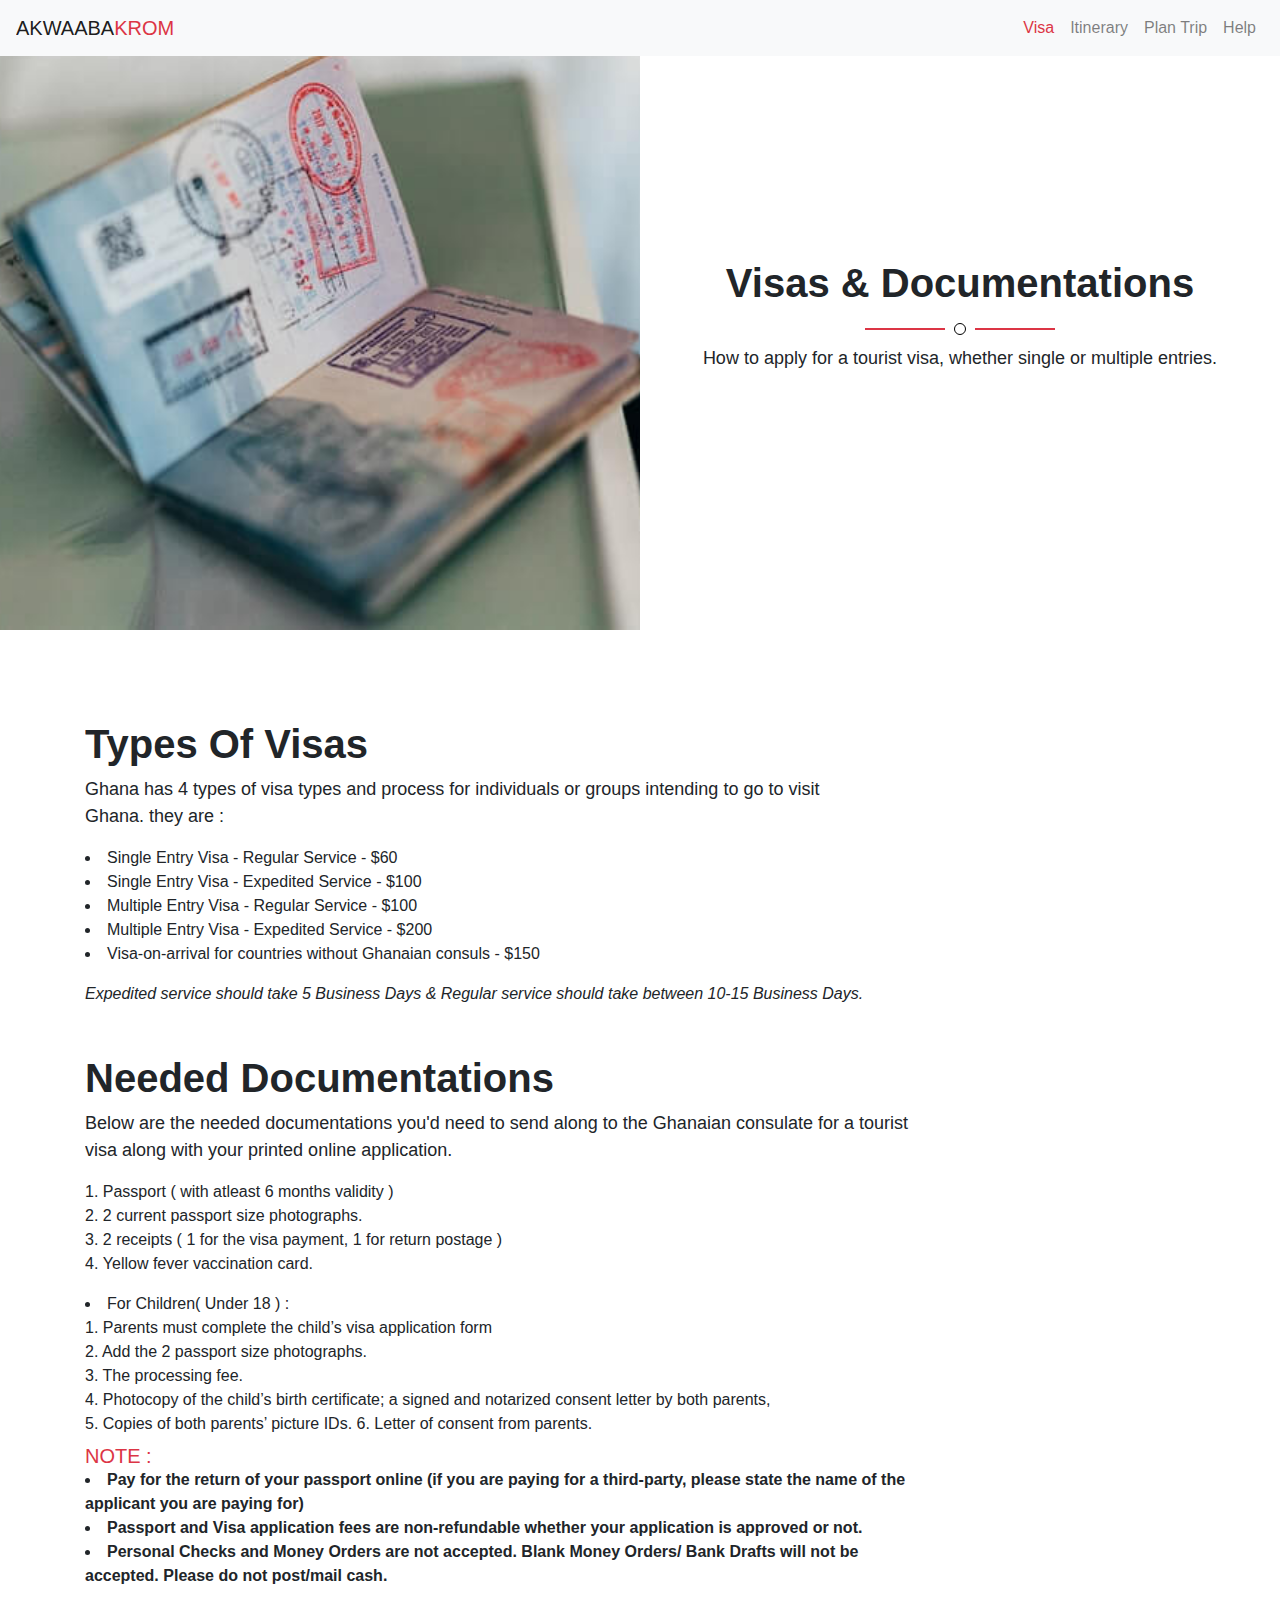
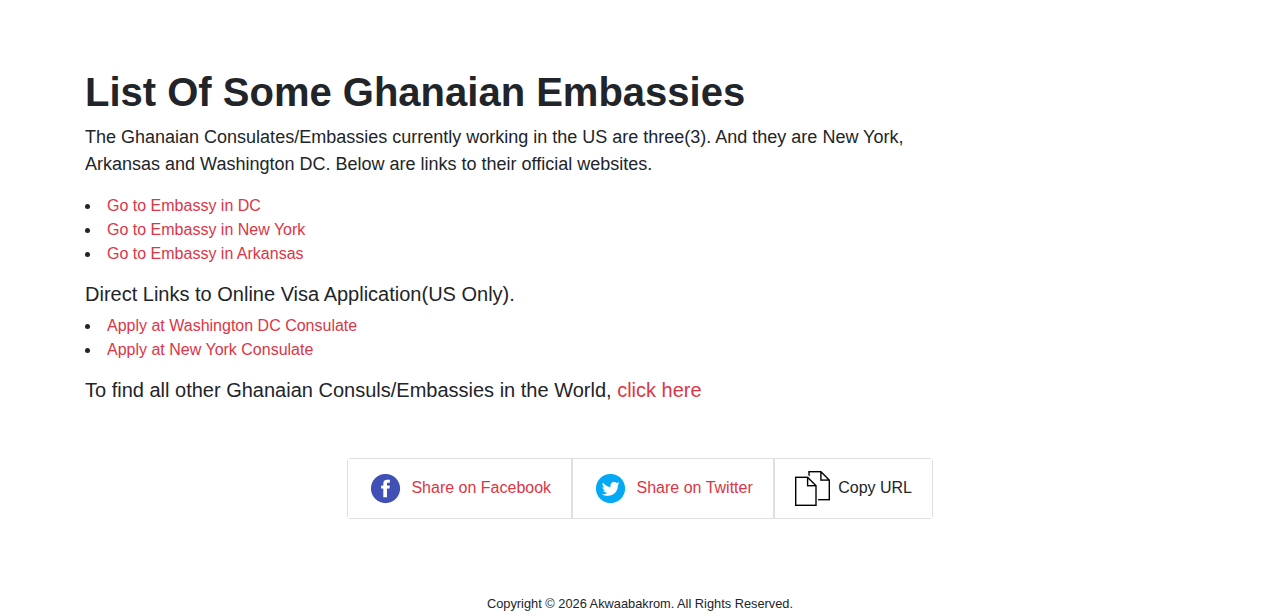
<file: visas.html>
<!DOCTYPE html>
<html lang="en">
   <head>
      <!-- Google Tag Manager -->
   <script>(function(w,d,s,l,i){w[l]=w[l]||[];w[l].push({'gtm.start':
      new Date().getTime(),event:'gtm.js'});var f=d.getElementsByTagName(s)[0],
      j=d.createElement(s),dl=l!='dataLayer'?'&l='+l:'';j.async=true;j.src=
      'https://www.googletagmanager.com/gtm.js?id='+i+dl;f.parentNode.insertBefore(j,f);
      })(window,document,'script','dataLayer','GTM-WCT4493');
   </script>
   <!-- End Google Tag Manager -->


      <title>How To Get Your Tourist Visa For Ghana And All Required Documentation</title>
      <!-- Required meta tags -->
      <meta charset="utf-8" />
      <meta name="description" content="Get all information on visa types for Ghana and documentation needed to apply for them. Get a list of Ghanaian consulates in the US and in other countries.">
      <meta property="og:title" content="How To Get Your Tourist Visa | Required Documentation | List Of All Ghanaian Consuls .">
      <meta property="og:description" content="Get all information on visa types for Ghana and documentation needed to apply for them. Get a list of Ghanaian consulates in the US and in other countries.">
      <meta property="og:url" content="https://akwaabakrom.com/visas.html">
      <meta property="og:image" content="https://akwaabakrom.com/img/image-preview.jpg">
      <meta property="og:type" content="article">
      <meta name="twitter:card" content="summary">
      <meta name="twitter:description" content="Get all information on visa types for Ghana and documentation needed to apply for them. Get a list of Ghanaian consulates in the US and in other countries.">
      <meta name="twitter:title" content="How To Get Your Tourist Visa | Required Documentation | List Of All Ghanaian Consuls .">
      <meta name="twitter:image" content="https://akwaabakrom.com/img/image-preview.jpg">
      <meta
         name="viewport"
         content="width=device-width, initial-scale=1, shrink-to-fit=no"
      />
      <link rel="apple-touch-icon" sizes="180x180" href="img/favicon/apple-touch-icon.png">
      <link rel="icon" type="image/png" sizes="32x32" href="img/favicon/favicon-32x32.png">
      <link rel="icon" type="image/png" sizes="16x16" href="img/favicon/favicon-16x16.png">
      <link rel="shortcut icon" href="img/favicon/favicon.ico" type="image/x-icon">
      <link rel="manifest" href="img/favicon/site.webmanifest">
      <link rel="stylesheet" href="css/bootstrap.min.css" />
      <link rel="stylesheet" href="css/styles.css">
   </head>
   <body>
      <!-- Google Tag Manager (noscript) -->
      <noscript><iframe src="https://www.googletagmanager.com/ns.html?id=GTM-WCT4493"
         height="0" width="0" style="display:none;visibility:hidden"></iframe></noscript>
      <!-- End Google Tag Manager (noscript) -->
      <header>
         <nav class="navbar navbar-expand-sm navbar-light bg-light fixed-top">
            <a class="navbar-brand" href="#">AKWAABA<span class="text-danger">KROM</span></a>

            <button
               class="navbar-toggler d-lg-none"
               type="button"
               data-toggle="collapse"
               data-target="#collapsibleNavId"
               aria-controls="collapsibleNavId"
               aria-expanded="false"
               aria-label="Toggle navigation"
            >
               <span class="navbar-toggler-icon"></span>
            </button>
            <div class="collapse navbar-collapse" id="collapsibleNavId">
               <ul class="navbar-nav ml-auto mt-2 mt-lg-0">
                  <li class="nav-item active">
                     <a class="nav-link" href="#"
                        >Visa <span class="sr-only">(current)</span></a
                     >
                  </li>
                  <li class="nav-item">
                     <a class="nav-link" href="itinerary.html">Itinerary</a>
                  </li>
                  <li class="nav-item">
                     <a class="nav-link" href="plan-trip.html">Plan Trip</a>
                  </li>
                  <li class="nav-item">
                     <a class="nav-link" href="help.html">Help</a>
                  </li>
               </ul>
            </div>
         </nav>
      </header>
      <section class="main-content">

         <div class="visa-hero">
            <div class="container-fluid">
               <div class="row">
                  <div class="col-md-6 col-lg-6 col-xl-6 visa-hero-img"> </div>
                  <div class="col-md-6 col-lg-6 col-xl-6  d-flex flex-column justify-content-center align-items-center">
                     <h1 class="section-title text-center mb-0 p-3">Visas &amp; documentations</h1>
                     <span class="title-line">
                        <span class="tl-1"></span>
                        <span class="tl-2"></span>
                        <span class="tl-3"></span>
                     </span>
                     <p class="text-center pt-2"> 
                      How to apply for a tourist visa, whether single or multiple entries.
                     </p> 
                  </div>
               </div>
            </div>
         </div>

         <section class="visa-types">
            <div class="container">
               <div class="row">
                  <div class="col-12">
                     <h1>types of  visas</h1>
                  </div>
                  <div class="col-12 col-lg-11">
                     <p class="w-75">
                        Ghana has 4 types of visa types and process for individuals or groups intending to go to visit Ghana. they are :
                        <br> 
                     </p>
                     <ul>
                        <li>Single Entry Visa - Regular Service - $60</li>
                        <li>Single Entry Visa - Expedited Service - $100</li>
                        <li>Multiple Entry Visa - Regular Service - $100</li>
                        <li>Multiple Entry Visa - Expedited Service - $200</li>
                        <li>Visa-on-arrival for countries without Ghanaian consuls - $150 </li>
                     </ul>
                     <em>
                        Expedited service should take 5 Business Days &amp; Regular service should take between 10-15 Business Days.
                     </em>
                  </div>

               </div>
            </div>
         </section>
   
         <section class="needed-documents mt-5">
            <div class="container">
               <div class="row">
                  <div class="col-12">
                     <h1>needed documentations</h1>
                  </div>
                  <div class="col-12 ">
                     <p class="w-75">
                       Below are the needed documentations you'd need to send along to the Ghanaian consulate for a tourist visa along with your printed online application.
                       <ol>
                          <li> Passport ( with atleast 6 months validity )</li>
                          <li> 2 current passport size photographs.</li>
                          <li>2 receipts ( 1 for the visa payment, 1 for return postage ) </li>
                          <li> Yellow fever vaccination card.</li>
                       </ol>
                       <ul class="w-75">
                          <li>
                           For Children( Under 18 ) :
                           <br>
                           1. Parents must complete the child’s visa application form <br> 
                           2. Add the 2 passport size photographs. <br>
                           3. The processing fee. <br>
                           4. Photocopy of the child’s birth certificate; a signed and notarized consent letter by both parents, <br> 
                           5. Copies of both parents’ picture IDs.
                           6. Letter of consent from parents.
                          </li>
                          <h5 class="text-uppercase pt-2 mb-0 text-danger">Note :</h5>
                          <li>
                             <strong >
                                Pay for the return of your passport online (if you are paying for a third-party, please state the name of the applicant you are paying for)
                             </strong>
                          </li>
                          <li>
                             <strong>
                                Passport and Visa application fees are non-refundable whether your application is approved or not.
                             </strong>
                          </li>
                          <li>
                             <strong>
                                Personal Checks and Money Orders are not accepted. Blank Money Orders/ Bank Drafts will not be accepted. Please do not post/mail cash.
                             </strong>
                          </li>
                          
                       </ul>
                     </p>
                  </div>
               </div>
            </div>
         </section>
   
         <section class="embassy-list mt-5">
            <div class="container">
               <div class="row">
                  <div class="col-12">
                     <h1>list of some ghanaian embassies</h1>
                  </div>
                  <div class="col-12">
                     <p class="w-75">
                        The Ghanaian Consulates/Embassies currently working in the US are three(3). And they are New York, Arkansas and Washington DC. 
                        Below are links to their official websites.
                     </p>
                     <ul>
                        <li><a href="https://ghanaembassydc.org/" target="_blank">Go to Embassy in DC</a></li>
                         <li><a href="https://ghanaconsulatenewyork.org/" target="_blank">Go to Embassy in New York</a></li>
                         <li><a href="https://www.ghanaconsulatear.org/" target="_blank">Go to Embassy in Arkansas</a></li>
                     </ul>
                     <h5>Direct Links to Online Visa Application(US Only).</h5>
                     <ul>
                        <li><a href="https://ecimsglobal.com/mission.aspx" target="_blank">Apply at Washington DC Consulate</a></li>
                        <li><a href="https://ghanaconsulatenewyork.org/gcn/" target="_blank">Apply at New York Consulate</a></li>
                     </ul>

                     <h5>To find all other Ghanaian Consuls/Embassies in the World, <a href="https://www.embassypages.com/ghana" target="_blank">click here</a> </h5>
                  </div>
               </div>
            </div>
         </section>

         

         <section class="share-content mt-5 mb-4">
            <div class="container">
               <div class="row text-center d-flex justify-content-center">
                  <ul class="list-group list-group-horizontal-md">
                      <a href="https://www.facebook.com/sharer.php?u=https%3A%2F%2Fakwaabakrom.com%2Fvisas.html" target="_blank" class="share-content">
                          <li class="list-group-item flex-fill share-content-item">
                             <span class="pr-1">
                                <img src="img/icons/facebook-icon.png" alt="">
                             </span>
                             Share on Facebook
                          </li>
                      </a>
                      <a href="https://twitter.com/intent/tweet?url=https%3A%2F%2Fakwaabakrom.com%2Fvisas.html" target="_blank" class="share-content">
                          <li class="list-group-item flex-fill share-content-item">
                             <span class="pr-1">
                                <img src="img/icons/twitter-icon.png" alt="">
                             </span>
                             Share on Twitter
                          </li>
                      </a>
                      <a role="button" data-toggle="popover" data-placement="bottom" title="Click to Copy" data-content="Copied!" onclick="copy();">
                          <li class="list-group-item flex-fill share-content-item">
                             <span class="pr-1">
                                <img src="img/icons/copy-icon.png" alt="">
                             </span>
                             Copy URL
                          </li>
                        </a>
                   </ul>
               </div>
            </div>
         </section>
         

         <div class="container">
            <div class="row">
               <div class="col-12 footer__copy text-center mt-5">
                  <small>
                      Copyright &copy; <span id="copyrightYear"></span> Akwaabakrom. All Rights Reserved.
                     
                     </small> 
               </div>
            </div>
         </div>
      </section>

      <!-- Optional JavaScript -->
      <!-- jQuery first, then Popper.js, then Bootstrap JS -->
      <script src="js/jquery-3.5.1.min.js"></script>
      <script src="js/popper.min.js"></script>
      <script src="js/bootstrap.bundle.min.js"></script>
      <script src="js/script.js"></script>

   </body>
</html>
</file>
<file: css/styles.css>
* {
  box-sizing: border-box;
  margin: 0;
  padding: 0;
  scroll-behavior: smooth;
  font-family: 'Inter', sans-serif;
  overflow-x: hidden;
}

h1 {
  font-size: 1.8rem;
  text-transform: capitalize;
  font-weight: bold;
  font-family: 'Inter', sans-serif;
}

h2 {
  font-weight: bold;
}

p {
  font-size: 1rem;
  font-family: 'Inter', sans-serif;
}

ol, ul {
  list-style-position: inside;
}

.btn-primary {
  background-color: #dc3545 !important;
  border-color: #dc3545;
  transition: all 0.2s ease-in;
}

.btn-primary:hover {
  background-color: #a02733 !important;
  border-color: #a02733;
  border-radius: 15px;
}

button {
  overflow: hidden;
}

a {
  color: #dc3545;
}

.active a {
  color: #dc3545 !important;
}

.light {
  background-color: #f8f9fa;
}

.card {
  border-radius: 15px;
}

.title-line {
  text-align: center;
  margin-top: -10px;
}

.title-line .tl-1 {
  width: 80px;
  height: 2px;
  display: inline-block;
  background: #dc3545;
}

.title-line .tl-2 {
  display: inline-block;
  height: 12px;
  margin: 0 5px;
  position: relative;
  width: 12px;
  border: 1px solid black;
  border-radius: 50px;
  top: 5px;
}

.title-line .tl-3 {
  width: 80px;
  height: 2px;
  display: inline-block;
  background: #dc3545;
}

@media (min-width: 40em) {
  h1 {
    font-size: 2rem;
  }
  p {
    font-size: 1.1rem;
  }
}

@media (min-width: 60em) {
  h1 {
    font-size: 2.5rem;
  }
  p {
    font-size: 1.125rem;
  }
}

.homepage-menu {
  min-height: 100vh;
  display: grid;
  grid-template-columns: 1fr;
  /*===== MEDIA QUERIES FOR HOMEPAGE  =====*/
}

.homepage-menu a {
  text-decoration: none;
  overflow: hidden;
}

.homepage-menu a:hover h1 {
  transition: all 0.2s ease-out;
  transform: scale(1.1);
}

.homepage-menu .box {
  min-height: 300px;
}

.homepage-menu__text {
  height: 100%;
  display: flex;
  justify-content: center;
  align-items: center;
  color: white;
  text-transform: uppercase;
}

.homepage-menu .visas {
  background: linear-gradient(rgba(0, 0, 0, 0.6), rgba(0, 0, 0, 0.6)), url(../img/visa-img__homepage.jpg) no-repeat center;
  background-size: cover;
}

.homepage-menu .itinerary {
  background: linear-gradient(rgba(0, 0, 0, 0.6), rgba(0, 0, 0, 0.6)), url(../img/itinerary-img__homepage.jpg) no-repeat center;
  background-size: cover;
}

.homepage-menu .plan-trip {
  background: linear-gradient(rgba(0, 0, 0, 0.6), rgba(0, 0, 0, 0.6)), url(../img/plan-trip-img__homepage.jpg) no-repeat center;
  background-size: cover;
}

.homepage-menu .help {
  background: linear-gradient(rgba(0, 0, 0, 0.6), rgba(0, 0, 0, 0.6)), url(../img/help-1.jpg) no-repeat center;
  background-size: cover;
}

@media (min-width: 45em) {
  .homepage-menu {
    grid-template-columns: repeat(2, 1fr);
  }
  .homepage-menu .box {
    min-height: 50px;
  }
  .homepage-menu .help {
    background-size: cover;
  }
}

@media (min-width: 60em) {
  .homepage-menu {
    grid-template-columns: repeat(4, 1fr);
  }
  .homepage-menu h1 {
    font-size: 3rem;
  }
  .homepage-menu .visas {
    background-position: bottom;
    background-size: cover;
    grid-column: 1 / span 2;
    grid-row: 1;
  }
  .homepage-menu .itinerary {
    background-position: bottom;
    background-size: cover;
    grid-column: 3 / span 4;
    grid-row: 1;
  }
  .homepage-menu .plan-trip {
    background-position: center;
    background-size: cover;
    grid-column: 1 / span 2;
    grid-row: 2;
  }
  .homepage-menu .help {
    background-position: center;
    background-size: cover;
    grid-column: 3 / span 2;
    grid-row: 2;
  }
}

.visa-hero {
  min-height: 80vh;
}

.visa-hero .visa-hero-img {
  height: 70vh;
  background: url(../img/visas-hero-img.jpg);
  background-size: cover;
  background-repeat: no-repeat;
  background-position: center;
}

.itinerary-hero {
  min-height: 80vh;
}

.itinerary-hero .itinerary-hero-img {
  min-height: 75vh;
  background: url(../img/itinerary-hero-img.jpg);
  background-size: cover;
  background-repeat: no-repeat;
  background-position: center;
}

.itinerary-overview {
  min-height: 60vh;
  display: flex;
  justify-content: center;
  align-items: center;
}

.itinerary-overview .card {
  transition: all ease-out 0.15s;
}

.itinerary-overview .card:hover {
  box-shadow: 0px 0px 4px 5px #EBEBEB;
}

.location-table {
  margin: auto;
}

@media (max-width: 39em) {
  .stay-locations-btn {
    display: none;
  }
  .shopping-and-restaurant-btn {
    display: none;
  }
  #shopping-and-restaurant {
    display: none;
  }
  #stay-locations {
    display: none;
  }
}

@media (min-width: 40em) {
  .stay-locations-mobile-btn {
    display: none;
  }
  .shopping-and-restaurant-mobile-btn {
    display: none;
  }
  #stay-locations-mobile {
    display: none;
  }
  #shopping-and-restaurant-mobile {
    display: none;
  }
}

.plan-trip-hero {
  min-height: 30vh;
  display: flex;
  justify-content: center;
  align-items: center;
}

.plan-trip-socials {
  display: flex;
  justify-content: space-evenly;
  align-items: center;
}

.travel-agencies {
  min-height: 100vh;
  border-bottom-left-radius: 10%;
  border-bottom-right-radius: 10%;
}

@media (min-width: 40em) {
  .travel-agencies {
    min-height: 50vh;
    border-bottom-left-radius: 50% 40%;
    border-bottom-right-radius: 50% 40%;
  }
}

@media (min-width: 60em) {
  .travel-agencies {
    min-height: 75vh;
    border-bottom-left-radius: 50% 40%;
    border-bottom-right-radius: 50% 40%;
  }
}

.help-hero {
  min-height: 55vh;
  background-position: top;
  background-repeat: no-repeat;
  background-position: contain;
  background-image: url(../img/help-hero-mobile.jpg);
}

.share-content:hover {
  text-decoration: none;
}

.share-content .share-content-item:hover {
  background-color: #eceff0;
}

@media (min-width: 40em) {
  .help-hero {
    min-height: 70vh;
    background-position: center center;
    background-image: url(../img/help-hero.jpg);
  }
}
</file>
<file: css/preloader.css>
/* 
 _____   _           _         _                        _                  
|_   _| | |         | |       | |                      | |                 
  | |   | |__   __ _| |_ ___  | |_ ___  _ __ ___   __ _| |_ ___   ___  ___ 
  | |   | '_ \ / _` | __/ _ \ | __/ _ \| '_ ` _ \ / _` | __/ _ \ / _ \/ __|
 _| |_  | | | | (_| | ||  __/ | || (_) | | | | | | (_| | || (_) |  __/\__ \
 \___/  |_| |_|\__,_|\__\___|  \__\___/|_| |_| |_|\__,_|\__\___/ \___||___/

Oh nice, welcome to the stylesheet of dreams. 
It has it all. Classes, ID's, comments...the whole lot:)
Enjoy responsibly!
@ihatetomatoes

*/

/* ==========================================================================
   Chrome Frame prompt
   ========================================================================== */

 

/* ==========================================================================
   Author's custom styles
   ========================================================================== */
p {
    line-height: 1.33em;
    color: #7E7E7E;
}
h1 {
    color: #EEEEEE;
}

#loader-wrapper {
    position: fixed;
    top: 0;
    left: 0;
    width: 100%;
    height: 100%;
    z-index: 1000;
}
#loader {
    display: block;
    position: relative;
    left: 50%;
    top: 50%;
    width: 150px;
    height: 150px;
    margin: -75px 0 0 -75px;
    border-radius: 50%;
    border: 3px solid transparent;
    border-top-color: #3498db;

    -webkit-animation: spin 2s linear infinite; /* Chrome, Opera 15+, Safari 5+ */
    animation: spin 2s linear infinite; /* Chrome, Firefox 16+, IE 10+, Opera */

    z-index: 1001;
    overflow: hidden;
}

    #loader:before {
        content: "";
        position: absolute;
        top: 5px;
        left: 5px;
        right: 5px;
        bottom: 5px;
        border-radius: 50%;
        border: 3px solid transparent;
        border-top-color: #e74c3c;

        -webkit-animation: spin 3s linear infinite; /* Chrome, Opera 15+, Safari 5+ */
        animation: spin 3s linear infinite; /* Chrome, Firefox 16+, IE 10+, Opera */
    }

    #loader:after {
        content: "";
        position: absolute;
        top: 15px;
        left: 15px;
        right: 15px;
        bottom: 15px;
        border-radius: 50%;
        border: 3px solid transparent;
        border-top-color: #f9c922;

        -webkit-animation: spin 1.5s linear infinite; /* Chrome, Opera 15+, Safari 5+ */
          animation: spin 1.5s linear infinite; /* Chrome, Firefox 16+, IE 10+, Opera */
    }

    @-webkit-keyframes spin {
        0%   { 
            -webkit-transform: rotate(0deg);  /* Chrome, Opera 15+, Safari 3.1+ */
            -ms-transform: rotate(0deg);  /* IE 9 */
            transform: rotate(0deg);  /* Firefox 16+, IE 10+, Opera */
        }
        100% {
            -webkit-transform: rotate(360deg);  /* Chrome, Opera 15+, Safari 3.1+ */
            -ms-transform: rotate(360deg);  /* IE 9 */
            transform: rotate(360deg);  /* Firefox 16+, IE 10+, Opera */
        }
    }
    @keyframes spin {
        0%   { 
            -webkit-transform: rotate(0deg);  /* Chrome, Opera 15+, Safari 3.1+ */
            -ms-transform: rotate(0deg);  /* IE 9 */
            transform: rotate(0deg);  /* Firefox 16+, IE 10+, Opera */
        }
        100% {
            -webkit-transform: rotate(360deg);  /* Chrome, Opera 15+, Safari 3.1+ */
            -ms-transform: rotate(360deg);  /* IE 9 */
            transform: rotate(360deg);  /* Firefox 16+, IE 10+, Opera */
        }
    }

    #loader-wrapper .loader-section {
        position: fixed;
        top: 0;
        width: 51%;
        height: 100%;
        background: #222222;
        z-index: 1000;
        -webkit-transform: translateX(0);  /* Chrome, Opera 15+, Safari 3.1+ */
        -ms-transform: translateX(0);  /* IE 9 */
        transform: translateX(0);  /* Firefox 16+, IE 10+, Opera */
    }

    #loader-wrapper .loader-section.section-left {
        left: 0;
    }

    #loader-wrapper .loader-section.section-right {
        right: 0;
    }

    /* Loaded */
    .loaded #loader-wrapper .loader-section.section-left {
        -webkit-transform: translateX(-100%);  /* Chrome, Opera 15+, Safari 3.1+ */
            -ms-transform: translateX(-100%);  /* IE 9 */
                transform: translateX(-100%);  /* Firefox 16+, IE 10+, Opera */

        -webkit-transition: all 0.7s 0.3s cubic-bezier(0.645, 0.045, 0.355, 1.000);  
                transition: all 0.7s 0.3s cubic-bezier(0.645, 0.045, 0.355, 1.000);
    }

    .loaded #loader-wrapper .loader-section.section-right {
        -webkit-transform: translateX(100%);  /* Chrome, Opera 15+, Safari 3.1+ */
            -ms-transform: translateX(100%);  /* IE 9 */
                transform: translateX(100%);  /* Firefox 16+, IE 10+, Opera */

-webkit-transition: all 0.7s 0.3s cubic-bezier(0.645, 0.045, 0.355, 1.000);  
        transition: all 0.7s 0.3s cubic-bezier(0.645, 0.045, 0.355, 1.000);
    }
    
    .loaded #loader {
        opacity: 0;
        -webkit-transition: all 0.3s ease-out;  
                transition: all 0.3s ease-out;
    }
    .loaded #loader-wrapper {
        visibility: hidden;

        -webkit-transform: translateY(-100%);  /* Chrome, Opera 15+, Safari 3.1+ */
            -ms-transform: translateY(-100%);  /* IE 9 */
                transform: translateY(-100%);  /* Firefox 16+, IE 10+, Opera */

        -webkit-transition: all 0.3s 1s ease-out;  
                transition: all 0.3s 1s ease-out;
    }
    
    /* JavaScript Turned Off */
    .no-js #loader-wrapper {
        display: none;
    }
    .no-js h1 {
        color: #222222;
    }

    #content {
        margin: 0 auto;
        padding-bottom: 50px;
        width: 80%;
        max-width: 978px;
    }  






/* ==========================================================================
   Helper classes
   ========================================================================== */

/*
 * Image replacement
 */

.ir {
    background-color: transparent;
    border: 0;
    overflow: hidden;
    /* IE 6/7 fallback */
    *text-indent: -9999px;
}

.ir:before {
    content: "";
    display: block;
    width: 0;
    height: 150%;
}

/*
 * Hide from both screenreaders and browsers: h5bp.com/u
 */

.hidden {
    display: none !important;
    visibility: hidden;
}

/*
 * Hide only visually, but have it available for screenreaders: h5bp.com/v
 */

.visuallyhidden {
    border: 0;
    clip: rect(0 0 0 0);
    height: 1px;
    margin: -1px;
    overflow: hidden;
    padding: 0;
    position: absolute;
    width: 1px;
}

/*
 * Extends the .visuallyhidden class to allow the element to be focusable
 * when navigated to via the keyboard: h5bp.com/p
 */

.visuallyhidden.focusable:active,
.visuallyhidden.focusable:focus {
    clip: auto;
    height: auto;
    margin: 0;
    overflow: visible;
    position: static;
    width: auto;
}

/*
 * Hide visually and from screenreaders, but maintain layout
 */

.invisible {
    visibility: hidden;
}

/*
 * Clearfix: contain floats
 *
 * For modern browsers
 * 1. The space content is one way to avoid an Opera bug when the
 *    `contenteditable` attribute is included anywhere else in the document.
 *    Otherwise it causes space to appear at the top and bottom of elements
 *    that receive the `clearfix` class.
 * 2. The use of `table` rather than `block` is only necessary if using
 *    `:before` to contain the top-margins of child elements.
 */

.clearfix:before,
.clearfix:after {
    content: " "; /* 1 */
    display: table; /* 2 */
}

.clearfix:after {
    clear: both;
}

/*
 * For IE 6/7 only
 * Include this rule to trigger hasLayout and contain floats.
 */

.clearfix {
    *zoom: 1;
}

/* ==========================================================================
   EXAMPLE Media Queries for Responsive Design.
   These examples override the primary ('mobile first') styles.
   Modify as content requires.
   ========================================================================== */

@media only screen and (min-width: 35em) {
    /* Style adjustments for viewports that meet the condition */
}

@media print,
       (-o-min-device-pixel-ratio: 5/4),
       (-webkit-min-device-pixel-ratio: 1.25),
       (min-resolution: 120dpi) {
    /* Style adjustments for high resolution devices */
}

/* ==========================================================================
   Print styles.
   Inlined to avoid required HTTP connection: h5bp.com/r
   ========================================================================== */

@media print {
    * {
        background: transparent !important;
        color: #000 !important; /* Black prints faster: h5bp.com/s */
        box-shadow: none !important;
        text-shadow: none !important;
    }

    a,
    a:visited {
        text-decoration: underline;
    }

    a[href]:after {
        content: " (" attr(href) ")";
    }

    abbr[title]:after {
        content: " (" attr(title) ")";
    }

    /*
     * Don't show links for images, or javascript/internal links
     */

    .ir a:after,
    a[href^="javascript:"]:after,
    a[href^="#"]:after {
        content: "";
    }

    pre,
    blockquote {
        border: 1px solid #999;
        page-break-inside: avoid;
    }

    thead {
        display: table-header-group; /* h5bp.com/t */
    }

    tr,
    img {
        page-break-inside: avoid;
    }

    img {
        max-width: 100% !important;
    }

    @page {
        margin: 0.5cm;
    }

    p,
    h2,
    h3 {
        orphans: 3;
        widows: 3;
    }

    h2,
    h3 {
        page-break-after: avoid;
    }
}

/* 
	Ok so you have made it this far, that means you are very keen to on my code. 
	Anyway I don't really mind it. This is a great way to learn so you actually doing the right thing:)
	Follow me @ihatetomatoes
*/
</file>
